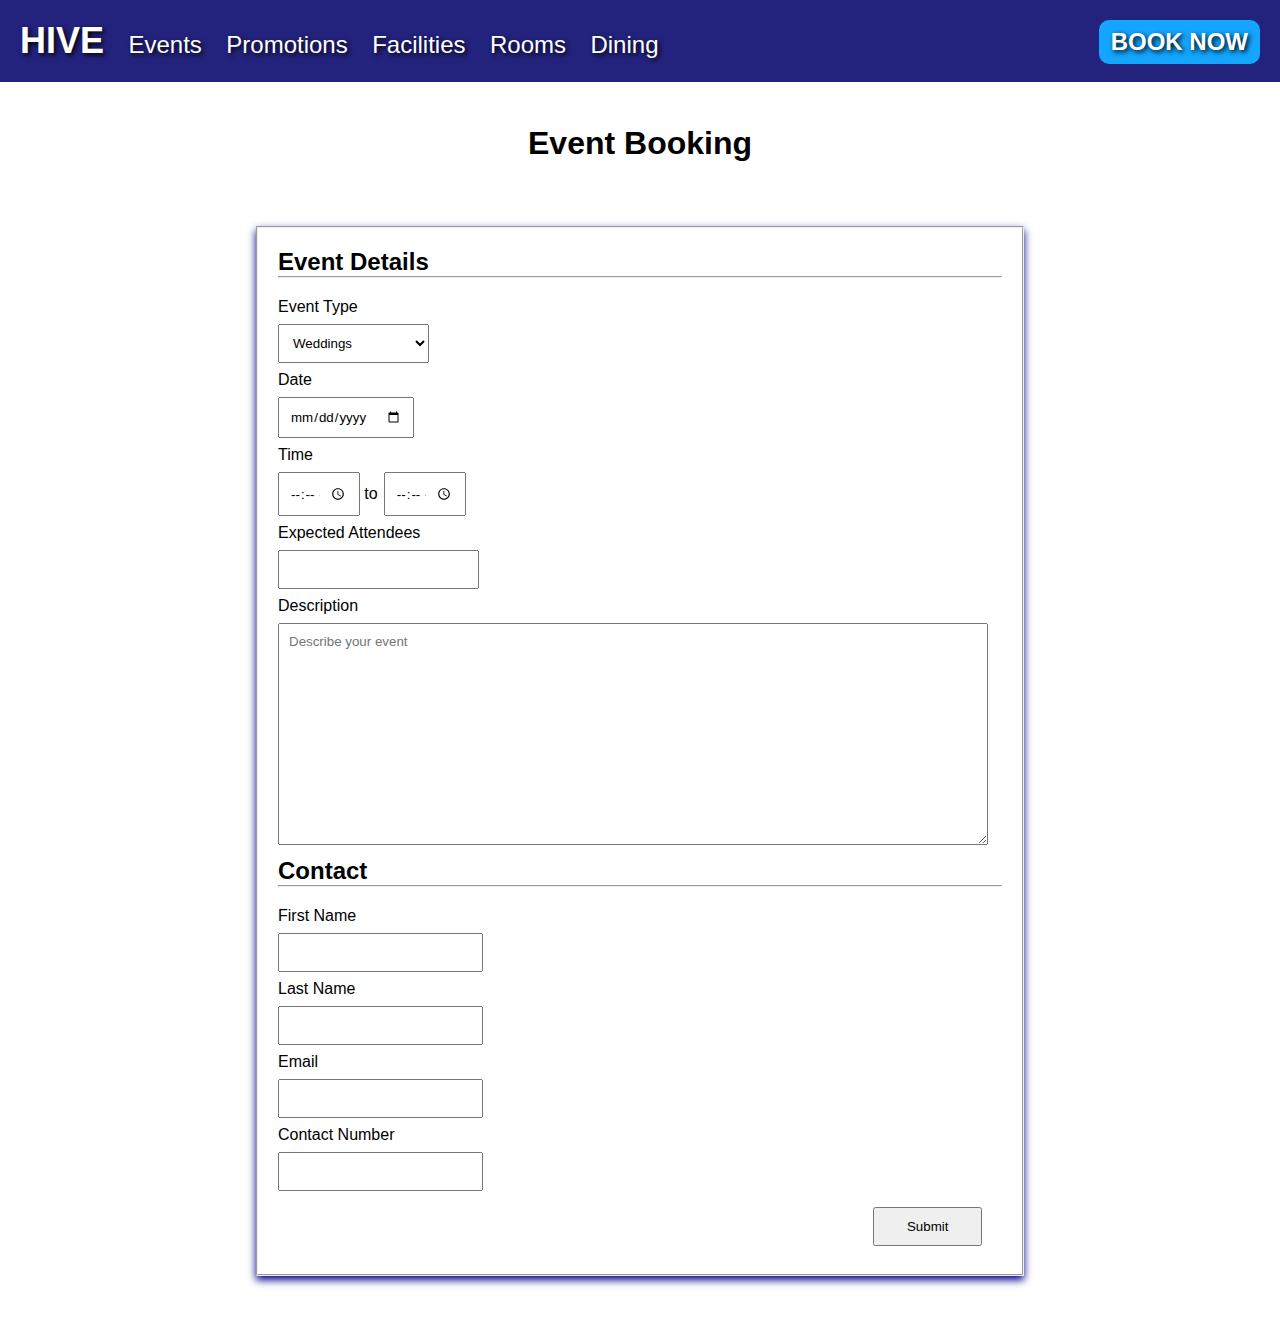
<file: alex/EventBooking.html>
<!DOCTYPE html>
<link href="EventBooking.css" rel="stylesheet">
<link href="nav.css" rel="stylesheet">
<title>Event Booking</title>
<html style="font-family: Arial,sans-serif">
    <div id="mobile">
        <header class="top-header">
            <h1>HIVE Hotel</h1>
            <div class="hamburger-icon">
            <label for="checkbox-menu"></label>
            </div>
        </header>
    <input id="checkbox-menu" type="checkbox">
    <nav class="mobile-menu">
        <ul>
            <li style="font-size:150%"><a class="hotel" href="../WEICONG/page1(1).html">HIVE</a></li>
            <li><a href="../alex/Events.html">Events</a></li>
            <li><a href="../alex/Promotions.html">Promotions</a></li>
            <li><a href="../shawn/facilities1.html">Facilities</a></li>
            <li><a href="../aniq/HotelRooms.html">Rooms</a></li>
            <li><a href="../IAN/restrauant1.html">Dining</a></li>
            <li><a href="" class="book"> BOOK NOW</a></li>
        </ul>
    </nav>
    </div>
    <nav id="header">
        <div>
            <ul>
        <li style="font-size:150%"><a class="hotel" href="#">HIVE</a></li>
        <li><a href="./Events.html" id="word">Events</a></li>
        <li><a href="./Promotions.html">Promotions</a></li>
        <li><a href="#">Facilities</a></li>
        <li><a href="#">Rooms</a></li>
        <li><a href="#">Dining</a></li>
        <li><a href="#" class="book"> BOOK NOW</a></li>
            </ul>
        </div>
    </nav>
    <div id="form">
        <h1>
            Event Booking
        </h1>
    </div>
    <form method="get">
        <fieldset>
            <h2>Event Details</h2>
            <hr>
                <label for="event" class="event">Event Type</label>
                <select id="event" name="event">
                    <option value="wedding">Weddings</option>
                    <option value="dinner">Corporate Dinners</option>
                    <option value="meeting">Meetings</option>
                </select>
                <label for="date">Date</label>
                <input type="date" id="date" name="date">
                <label for="time">Time</label>
                <input type="time" id="time" name="start">
                <p id="time">to</p>
                <input type="time" id="time" name="finish">
                <label for="pax">Expected Attendees</label>
                <input type="number" id="pax" name="pax">
                <label for="desc">Description</label>
                <textarea id="desc" name="desc" placeholder="Describe your event"></textarea>
            <h2>Contact</h2>
            <hr>
            <div id="contact">
                <label for="fname" class="fname">First Name</label>
                <input type="text" id="fname" name="fname">
                <label for="lname">Last Name</label>
                <input type="text" id="lname" name="lname">
                <label for="email">Email</label>
                <input type="email" id="email" name="email">
                <label for="phone">Contact Number</label>
                <input type="tel" id="phone" name="phone">
            </div>
                <input type="submit" value="Submit" onclick="submitted()">
        </fieldset>
    </form>
    <script>
        function submitted() {
            alert("Submission complete. We will follow up on your booking in 3-5 business days. Thank you for choosing HIVE Hotel!")
        }
    </script>
</html>
</file>
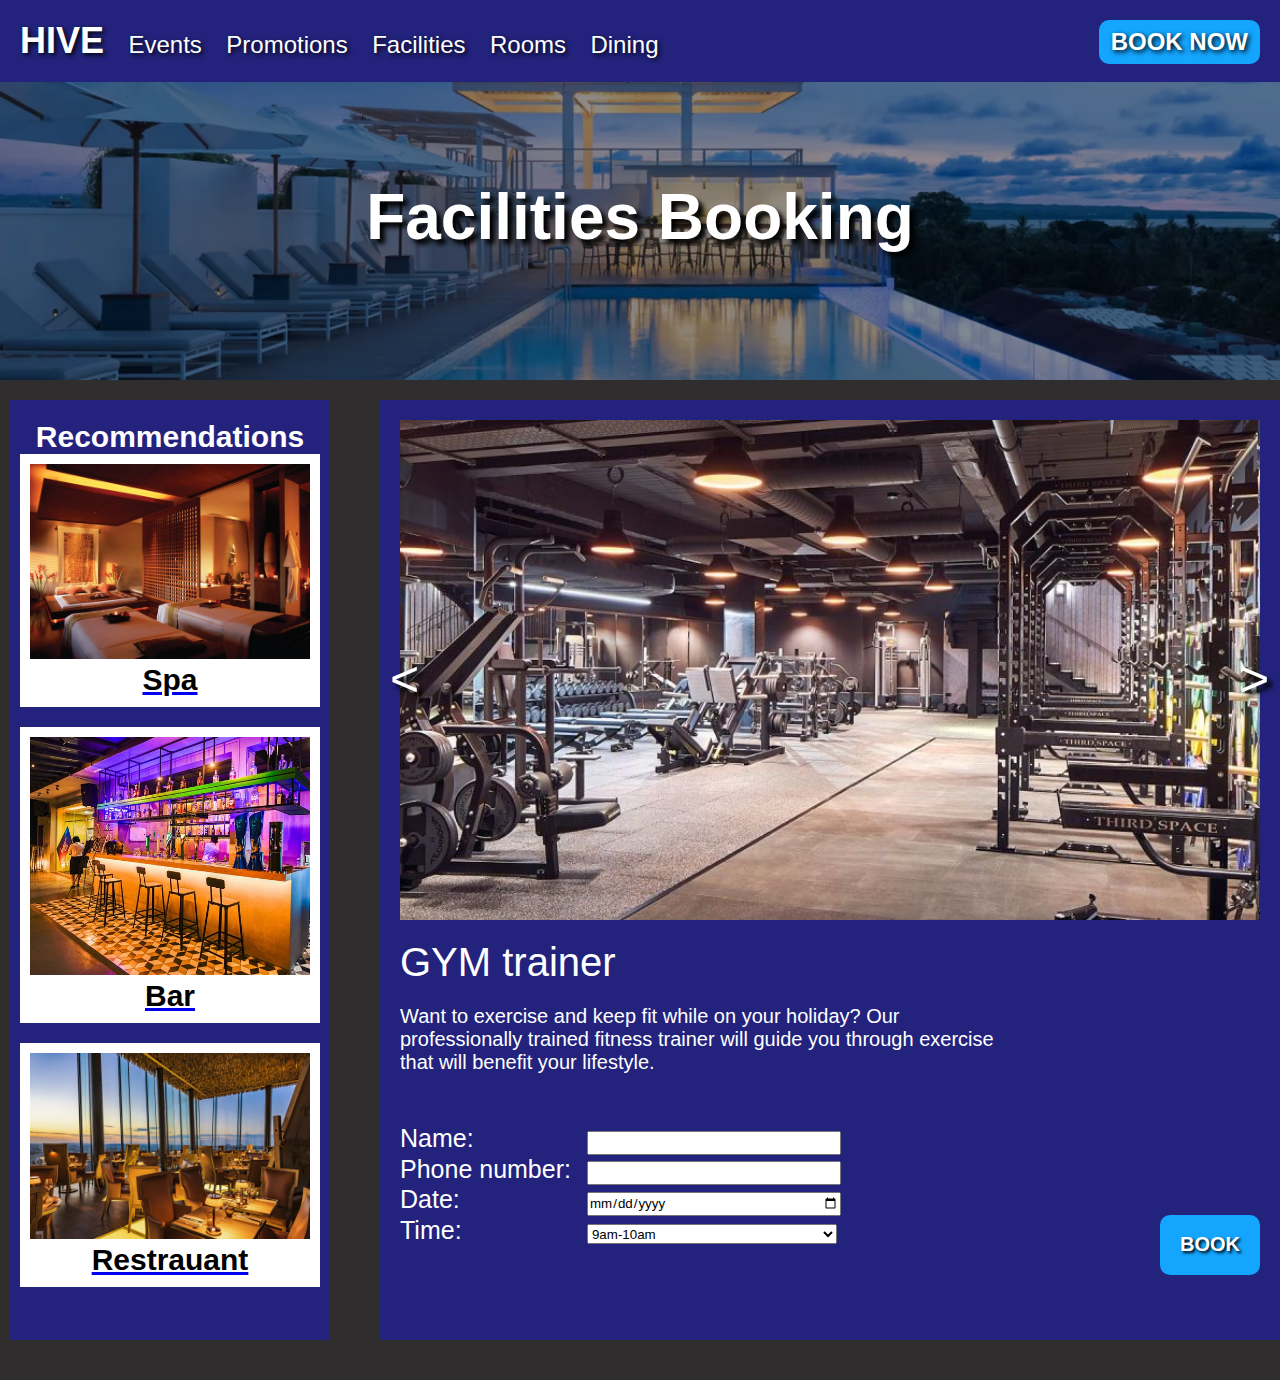
<file: shawn/facilities_booking_gym.html>
<!DOCTYPE html>
<html lang="en">
<head>
    <meta charset="UTF-8">
    <meta name="viewport" content="width=device-width, initial-scale=1.0">
    <title>Document</title>
    <link rel="stylesheet" href="facilities_booking_gym.css">
    <link rel="stylesheet" href="universal_style.css">

</head>
<body>
    <div id="mobile">
        <header class="top-header">
          <h1>HIVE Hotel</h1>
          <div class="hamburger-icon">
            <label for="checkbox-menu"></label>
          </div>
        </header>
    <input id="checkbox-menu" type="checkbox">
    <nav class="mobile-menu">
      <ul>
        <li><a href="../alex/Events.html">Events</a></li>
        <li><a href="../Promotions.html">Promotions</a></li>
        <li><a href="../shawn/facilities1.html">Facilities</a></li>
        <li><a href="../aniq/HotelRooms.html">Rooms</a></li>
        <li><a href="../IAN/restrauant1.html">Dining</a></li>
      </ul>
    </nav>
    </div>
    <nav id="header">
        <div>
            <ul>
                <li style="font-size:150%"><a class="hotel" href="../WEICONG/page1(1).html">HIVE</a></li>
                <li><a href="../alex/Events.html">Events</a></li>
                <li><a href="../alex/Promotions.html">Promotions</a></li>
                <li><a href="../shawn/facilities1.html">Facilities</a></li>
                <li><a href="../aniq/HotelRooms.html">Rooms</a></li>
                <li><a href="../IAN/restrauant1.html">Dining</a></li>
                <li><a href="" class="book"> BOOK NOW</a></li>
            </ul>
        </div>
    </nav>

    <div class="title_cont">
        <img class="title" src="img/pool.png">
        <h1 class="h1">Facilities Booking</h1>
    </div>

    <div class="container">
        <div class="book_cont">
            <div class="book_reco_cont">
                <p id="card_title">Recommendations</p>
                <a href="../shawn/facilities_booking_spa.html">
                <div class="book_reco_card_cont">
                    <img src="img/spa2.png">
                    <p class="recoTitle">Spa</p>
                </div>
                </a>
                <a href="#">
                    <div class="book_reco_card_cont">
                        <img src="img/bar.jpg">
                        <p class="recoTitle">Bar</p>
                    </div>
                </a>
                <a href="#">
                    <div class="book_reco_card_cont">
                        <img src="img/food.jpg">
                        <p class="recoTitle">Restrauant</p>
                    </div>
                </a>
        
            </div>
            <div class="booking_sec">
                <img class="book_img" name="slides">
                <button onclick="moveLeft()" class="arrowLeft" style="color: white;"><</button>
                <button onclick="moveRight()" class="arrowRight" style="color: white;">></button>

                
                <p>GYM trainer</p>
                <p style="font-size: 20px;">Want to exercise and keep fit while on your holiday? Our professionally trained fitness trainer will guide you through exercise that will benefit your lifestyle.</p>
                <form>
                    <label for="name">Name: </label>
                    <input type="text" id="name" name="name"><br>
                    <label for="phone">Phone number: </label>
                    <input type="text" id="phone" name="phone"><br>
                    <label for="date">Date: </label>
                    <input type="date" id="date" name="date"><br>
                    <label for="time">Time:</label>
                    <select id="time" name="time">
                        <option value="9am-10am">9am-10am</option>
                        <option value="10am-11am">10am-11am</option>
                        <option value="11am-12pm">11am-12pm</option>
                        <option value="6pm-7pm">6pm-7pm</option>
                        <option value="7pm-8pm">7pm-8pm</option>
                        <option value="8pm-9pm">8pm-9pm</option>
                    </select><br>
                </form>
                <button class="bookBtn" onclick="open_feedback()">BOOK</button>
            </div>
        </div>
    </div>
    <div class="feedback" id="fb1">
        <p class="tan"></p>
        <div class="feedbackBox">
            <p><span class="legend">THANK YOU</span></p>
            <p class="feedbackDes">Thank you, <span style="color: black;" id="nameInput"></span> for booking with us, We have confirmed your booking on <span style="color: black;" id="dateInput"></span> for <span style="color: black;" id="timeInput"></span></p>
            <button class="backBtn" onclick="close_feedback()">OK</button>
        </div>
    </div>


    <script> 


console.log(date)
        function open_feedback() {
            var showFB = document.getElementById("fb1");
            showFB.classList.add("showFeedback");
            var name = document.getElementById("name").value;
            var date = document.getElementById("date").value;
            var time = document.getElementById("time").value;
            document.getElementById("nameInput").innerHTML = name;
            document.getElementById("dateInput").innerHTML = date;
            document.getElementById("timeInput").innerHTML = time;
        }
        function close_feedback() {
            var showFB = document.getElementById("fb1");
            showFB.classList.remove("showFeedback");
        }
    var i = 0;
    var images=[];
    images[0]="img/GYM.jpg";
    images[1]="img/gym2.png";
    images[2]="img/gym1.png";
    document.slides.src = images[0];
    function moveLeft(){
        i--;
        if (i < 0) {
            i = images.length - 1;
        }
        document.slides.src = images[i];

            

    }

        function moveRight(){
            i++;
            if (i >= images.length) {
                i = 0;
            }
            document.slides.src = images[i];
        }
    </script>    

</body>  
</html>
</file>
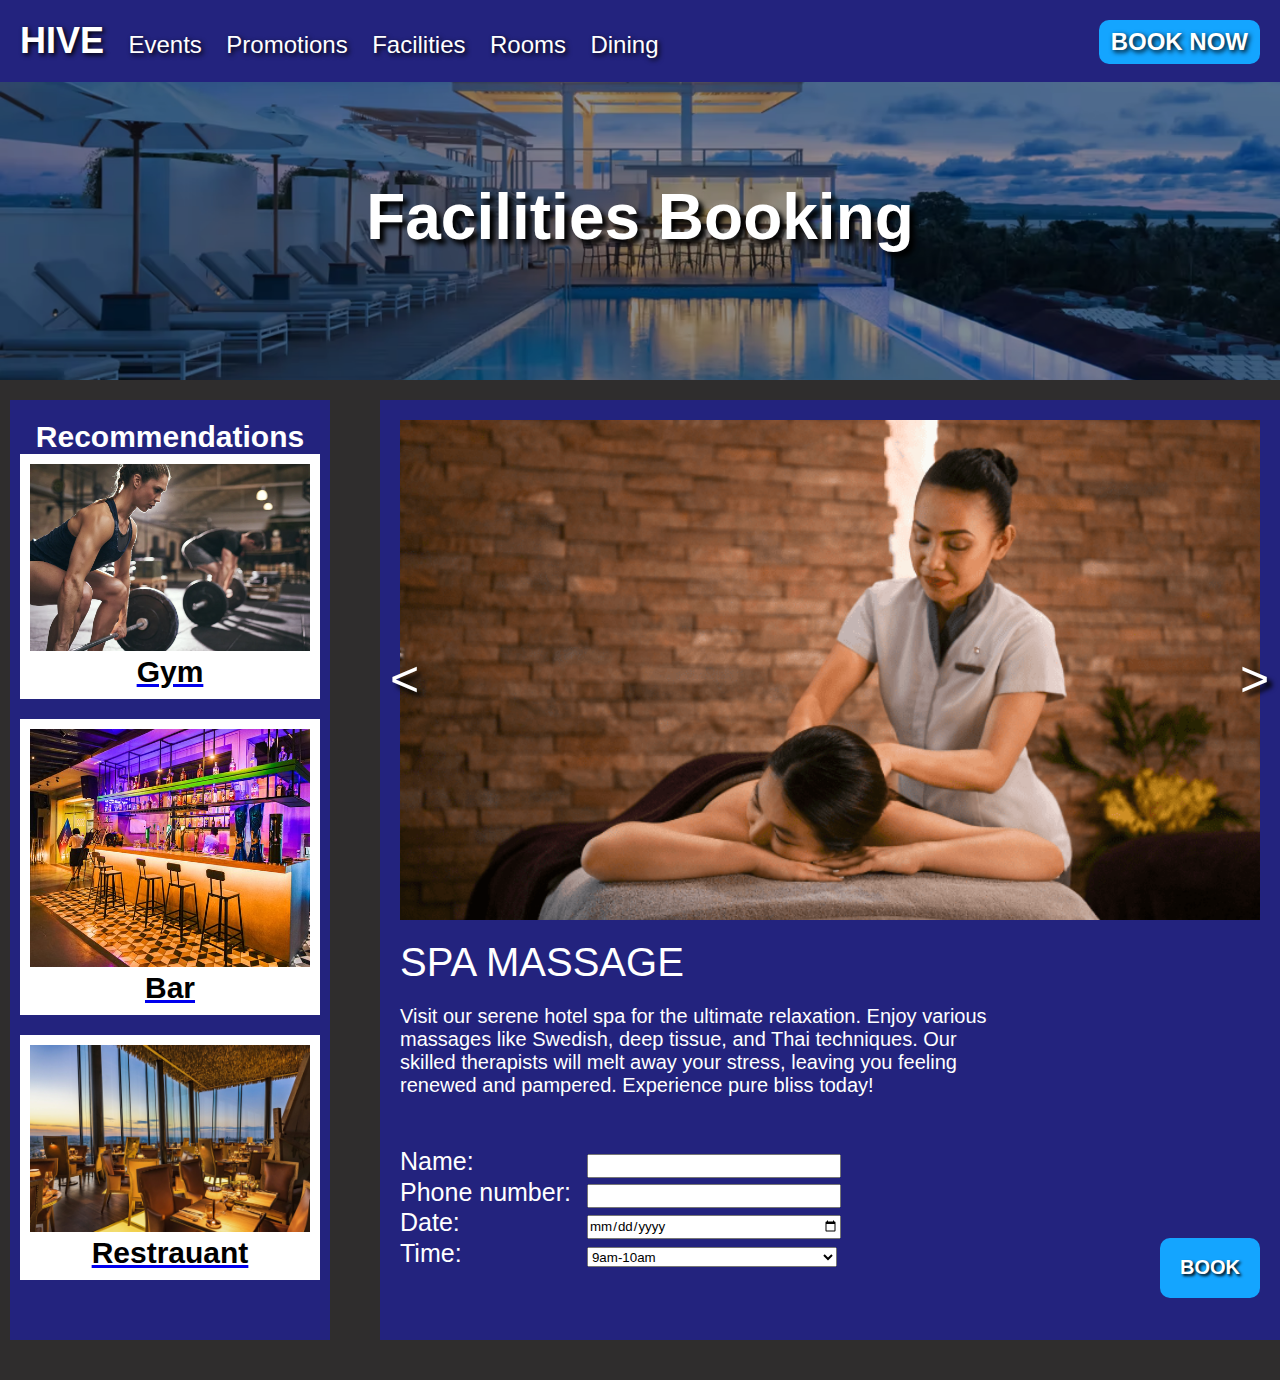
<file: shawn/facilities_booking_spa.html>
<!DOCTYPE html>
<html lang="en">
<head>
    <meta charset="UTF-8">
    <meta name="viewport" content="width=device-width, initial-scale=1.0">
    <title>Document</title>
    <link rel="stylesheet" href="facilities_booking_spa.css">
    <link rel="stylesheet" href="universal_style.css">

</head>
<body>
    <div id="mobile">
        <header class="top-header">
          <h1>HIVE Hotel</h1>
          <div class="hamburger-icon">
            <label for="checkbox-menu"></label>
          </div>
        </header>
    <input id="checkbox-menu" type="checkbox">
    <nav class="mobile-menu">
      <ul>
        <li><a href="../alex/Events.html">Events</a></li>
        <li><a href="../Promotions.html">Promotions</a></li>
        <li><a href="../shawn/facilities1.html">Facilities</a></li>
        <li><a href="../aniq/HotelRooms.html">Rooms</a></li>
        <li><a href="../IAN/restrauant1.html">Dining</a></li>
      </ul>
    </nav>
    </div>
    <nav id="header">
        <div>
            <ul>
                <li style="font-size:150%"><a class="hotel" href="../WEICONG/page1(1).html">HIVE</a></li>
                <li><a href="../alex/Events.html">Events</a></li>
                <li><a href="../alex/Promotions.html">Promotions</a></li>
                <li><a href="../shawn/facilities1.html">Facilities</a></li>
                <li><a href="../aniq/HotelRooms.html">Rooms</a></li>
                <li><a href="../IAN/restrauant1.html">Dining</a></li>
                <li><a href="" class="book"> BOOK NOW</a></li>
            </ul>
        </div>
    </nav>

    <div class="title_cont">
        <img class="title" src="img/pool.png">
        <h1 class="h1">Facilities Booking</h1>
    </div>

    <div class="container">
        <div class="book_cont">
            <div class="book_reco_cont">
                <p id="card_title">Recommendations</p>
                <a href="../shawn/facilities_booking_gym.html">
                    <div class="book_reco_card_cont">
                        <img src="img/gym1.png">
                        <p class="recoTitle">Gym</p>
                    </div>
                    </a>
                    <a href="#">
                        <div class="book_reco_card_cont">
                            <img src="img/bar.jpg">
                            <p class="recoTitle">Bar</p>
                        </div>
                    </a>
                    <a href="#">
                        <div class="book_reco_card_cont">
                            <img src="img/food.jpg">
                            <p class="recoTitle">Restrauant</p>
                        </div>
                    </a>
            </div>
            <div class="booking_sec">
                <img class="book_img" name="slides">
                <button onclick="moveLeft()" class="arrowLeft" style="color: white;"><</button>
                <button onclick="moveRight()" class="arrowRight" style="color: white;">></button>

                
                <p>SPA MASSAGE</p>
                <p style="font-size: 20px;">Visit our serene hotel spa for the ultimate relaxation. Enjoy various massages like Swedish, deep tissue, and Thai techniques. Our skilled therapists will melt away your stress, leaving you feeling renewed and pampered. Experience pure bliss today!</p>
                <form>
                    <label for="name">Name: </label>
                    <input type="text" id="name" name="name"><br>
                    <label for="phone">Phone number: </label>
                    <input type="text" id="phone" name="phone"><br>
                    <label for="date">Date: </label>
                    <input type="date" id="date" name="date"><br>
                    <label for="time">Time:</label>
                    <select id="time" name="time">
                        <option value="9am-10am">9am-10am</option>
                        <option value="10am-11am">10am-11am</option>
                        <option value="11am-12pm">11am-12pm</option>
                        <option value="6pm-7pm">6pm-7pm</option>
                        <option value="7pm-8pm">7pm-8pm</option>
                        <option value="8pm-9pm">8pm-9pm</option>
                    </select><br>
                </form>
                <button class="bookBtn" onclick="open_feedback()">BOOK</button>
            </div>
        </div>
    </div>
    <div class="feedback" id="fb1">
        <p class="tan"></p>
        <div class="feedbackBox">
            <p><span class="legend">THANK YOU</span></p>
            <p class="feedbackDes">Thank you, <span style="color: black;" id="nameInput"></span> for booking with us, We have confirmed your booking on <span style="color: black;" id="dateInput"></span> for <span style="color: black;" id="timeInput"></span></p>
            <button class="backBtn" onclick="close_feedback()">OK</button>
        </div>
    </div>


    <script> 


console.log(date)
        function open_feedback() {
            var showFB = document.getElementById("fb1");
            showFB.classList.add("showFeedback");
            var name = document.getElementById("name").value;
            var date = document.getElementById("date").value;
            var time = document.getElementById("time").value;
            document.getElementById("nameInput").innerHTML = name;
            document.getElementById("dateInput").innerHTML = date;
            document.getElementById("timeInput").innerHTML = time;
        }
        function close_feedback() {
            var showFB = document.getElementById("fb1");
            showFB.classList.remove("showFeedback");
        }
    var i = 0;
    var images=[];
    images[0]="img/spa.png";
    images[1]="img/spa2.png";
    images[2]="img/spa3.png";
    document.slides.src = images[0];
    function moveLeft(){
        i--;
        if (i < 0) {
            i = images.length - 1;
        }
        document.slides.src = images[i];

            

    }

        function moveRight(){
            i++;
            if (i >= images.length) {
                i = 0;
            }
            document.slides.src = images[i];
        }
    </script>    

</body>  
</html>
</file>
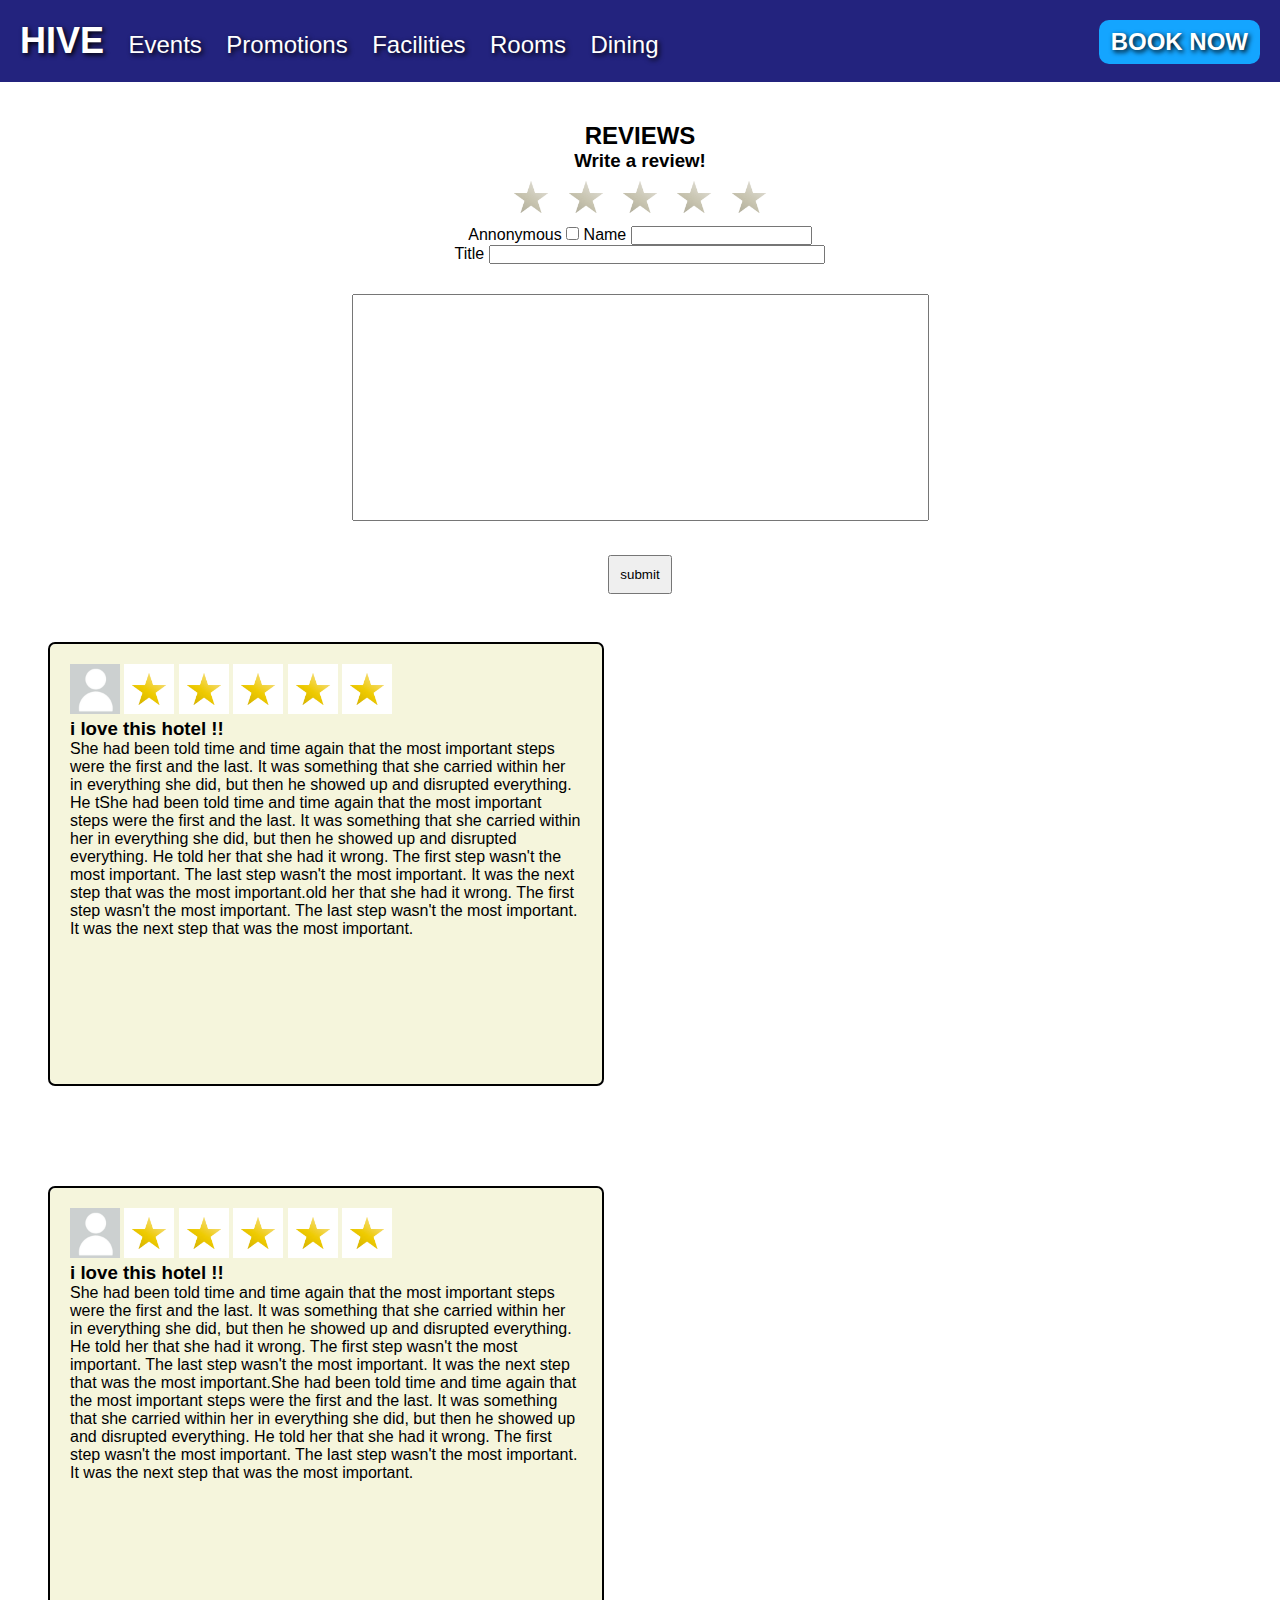
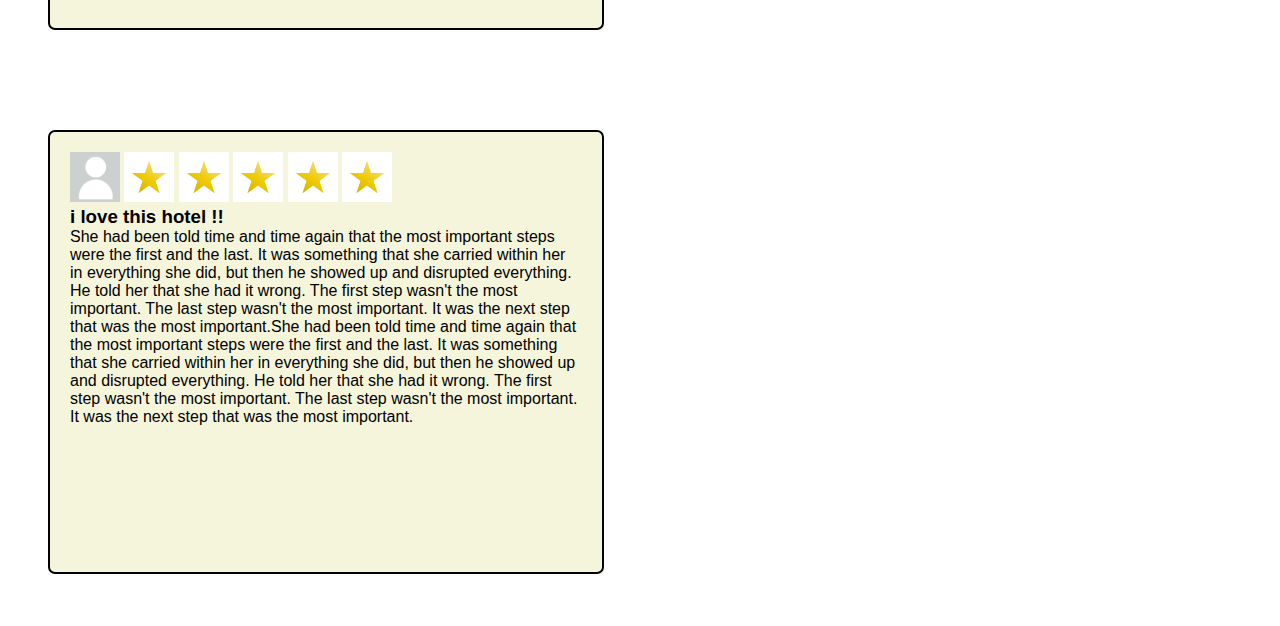
<file: WEICONG/page2.html>
<!DOCTYPE html>
<html lang="en">
<head>
    <meta charset="UTF-8">
    <meta name="viewport" content="width=device-width, initial-scale=1.0">
    <title>Document</title>
    <link rel="stylesheet" href="page2.css">
</head>
<body>
    <div id="mobile">
        <header class="top-header">
            <h1>Company Name</h1>
            <div class="hamburger-icon">
                <label for="checkbox-menu"></label>
            </div>
        </header>
        <input id="checkbox-menu" type="checkbox">
        <nav class="mobile-menu">
            <ul>
                <li><a href="../alex/Events.html">Events</a></li>
                <li><a href="../alex/Promotions.html">Promotions</a></li>
                <li><a href="../shawn/facilities1.html">Facilities</a></li>
                <li><a href="../aniq/HotelRooms.html">Rooms</a></li>
                <li><a href="../IAN/restrauant1.html">Dining</a></li>
            </ul>
        </nav>
    </div>
   
    <nav id="header">
        <div>
            <ul>
                <li style="font-size:150%"><a class="hotel" href="../WEICONG/page1(1).html">HIVE</a></li>
                <li><a href="../alex/Events.html">Events</a></li>
                <li><a href="../alex/Promotions.html">Promotions</a></li>
                <li><a href="../shawn/facilities1.html">Facilities</a></li>
                <li><a href="../aniq/HotelRooms.html">Rooms</a></li>
                <li><a href="../IAN/restrauant1.html">Dining</a></li>
                <li><a href="#" class="book"> BOOK NOW</a></li>
            </ul>
        </div>
    </nav>

    <h3>REVIEWS</h3>

    


    <div class="write">

        <div>
            <h2>REVIEWS</h2>

            <H3>Write a review!</H3>
        </div>

        <div>
            <img src="./images/star.jpg" id="1" onclick="imgdark(1)" height="50px" alt="">
            <img src="./images/star.jpg" id="2" onclick="imgdark(2)" height="50px" alt="">
            <img src="./images/star.jpg" id="3" onclick="imgdark(3)" height="50px" alt="">
            <img src="./images/star.jpg" id="4" onclick="imgdark(4)" height="50px" alt="">
            <img src="./images/star.jpg" id="5" onclick="imgdark(5)" height="50px" alt=""> 
        </div>

        <div class="anny">
            <label for="checkbox">Annonymous</label>
            <input type="checkbox" name="checkbox" id="checkbox" onclick="checkboxFunction()">
        </div>
        <div class="name">
            <label for="nametext" id="nametextlabel">Name</label>
            <input type="text" id="nametext" name="nametext">
        </div>

        <div>
            <label for="">Title</label>
            <input type="text" id="titleinput">
        </div>

        
        
        
        <div>
            <textarea name="" id="reviewpara" cols="70" rows="15"></textarea>
            <button onclick="submitFunction()" class="submit-btn">submit</button>
        </div>
            
        
    </div>

    <script>

        function imgdark(num) {

            for (var i=1; i<=5; i++) {
                document.getElementById(i).style.filter = 'saturate(10%)';
            }
             
            for (var i=1; i<=num; i++) {
                document.getElementById(i).style.filter = 'saturate(10)';
            }

        }

        function checkboxFunction() {
            var disabled = document.getElementById('nametext').disabled;
            
            if (disabled) {
                document.getElementById('nametext').disabled = false;
            }

            if (!disabled) {
                document.getElementById('nametext').disabled = true;
            }
        }


        function submitFunction() {
            var review = document.getElementById('reviewpara').value;
            

            var title = document.getElementById('titleinput').value;
        

        
            var disabled = document.getElementById('nametext').disabled;

            

            if (disabled) {
                var name = 'annonymous';
            }

            if (!disabled) {
                var name = document.getElementById('nametext').value;
            }
            
            var count = 0
            for (var i=1; i<=5; i++) {
                if (document.getElementById(i).style.filter == 'saturate(10)') {
                    count += 1;
                }
            
            }

             
            

                var newdiv = document.createElement("div");
                newdiv.className = 'review';
                document.body.appendChild(newdiv);

                var newpara = document.createElement('p');
                var newtitle = document.createElement('h3');
                var newimg = document.createElement('img');
                var newname = document.createElement('p');
                newname.innerHTML = name;
                newpara.innerHTML = review;
                newtitle.innerHTML = title;
                newimg.src = "./images/profile.png";
                newimg.style.height = '50px';
                newname.style.display = 'inline';
                newname.style.paddingRight = '20px';
                

                newdiv.appendChild(newimg);
                newdiv.appendChild(newname);

                for (var i = 1; i<=count; i++) {
                    var starimg = document.createElement('img');
                    starimg.src = "./images/star.jpg";
                    starimg.style.height = '50px';
                    starimg.style.filter = 'saturate(10)';
                    newdiv.appendChild(starimg);
                }

                for (var i = 1; i<=(5-count); i++) {
                    var starimg = document.createElement('img');
                    starimg.src = "./images/star.jpg";
                    starimg.style.height = '50px';
                    starimg.style.filter = 'saturate(10%)';
                    newdiv.appendChild(starimg);
                }




                
                newdiv.appendChild(newtitle);
                newdiv.appendChild(newpara);
                
            



        }
    </script>

    
    
    

    
    <div class="review">
        <img src="./images/profile.png" height="50px" alt="">
        <img src="./images/star.jpg" height="50px" alt="">
        <img src="./images/star.jpg" height="50px" alt="">
        <img src="./images/star.jpg" height="50px" alt="">
        <img src="./images/star.jpg" height="50px" alt="">
        <img src="./images/star.jpg" height="50px" alt=""> 


        <h3>i love this hotel !!</h3>
        <p>She had been told time and time again that the most important steps were the first and the last. It was something that she carried within her in everything she did, but then he showed up and disrupted everything. He tShe had been told time and time again that the most important steps were the first and the last. It was something that she carried within her in everything she did, but then he showed up and disrupted everything. He told her that she had it wrong. The first step wasn't the most important. The last step wasn't the most important. It was the next step that was the most important.old her that she had it wrong. The first step wasn't the most important. The last step wasn't the most important. It was the next step that was the most important.</p>
    </div>
    <div class="review">
        <img src="./images/profile.png" height="50px" alt="">
        <img src="./images/star.jpg" height="50px" alt="">
        <img src="./images/star.jpg" height="50px" alt="">
        <img src="./images/star.jpg" height="50px" alt="">
        <img src="./images/star.jpg" height="50px" alt="">
        <img src="./images/star.jpg" height="50px" alt=""> 
        <h3>i love this hotel !!</h3>
        <p>She had been told time and time again that the most important steps were the first and the last. It was something that she carried within her in everything she did, but then he showed up and disrupted everything. He told her that she had it wrong. The first step wasn't the most important. The last step wasn't the most important. It was the next step that was the most important.She had been told time and time again that the most important steps were the first and the last. It was something that she carried within her in everything she did, but then he showed up and disrupted everything. He told her that she had it wrong. The first step wasn't the most important. The last step wasn't the most important. It was the next step that was the most important.</p>
    </div>
    <div class="review">
        <img src="./images/profile.png" height="50px" alt="">
        <img src="./images/star.jpg" height="50px" alt="">
        <img src="./images/star.jpg" height="50px" alt="">
        <img src="./images/star.jpg" height="50px" alt="">
        <img src="./images/star.jpg" height="50px" alt="">
        <img src="./images/star.jpg" height="50px" alt=""> 
        <h3>i love this hotel !!</h3>
        <p>She had been told time and time again that the most important steps were the first and the last. It was something that she carried within her in everything she did, but then he showed up and disrupted everything. He told her that she had it wrong. The first step wasn't the most important. The last step wasn't the most important. It was the next step that was the most important.She had been told time and time again that the most important steps were the first and the last. It was something that she carried within her in everything she did, but then he showed up and disrupted everything. He told her that she had it wrong. The first step wasn't the most important. The last step wasn't the most important. It was the next step that was the most important.</p>
    </div>
    
    


</body>
</html>
</file>
<file: alex/EventBooking.css>
* {
    margin:0px;
    padding: 0px;
}
html {
    background-image: url(https://www.raffles.com/assets/0/72/651/652/1701/1956a28f-79ce-4d7c-a02a-b4d1cb2d81ef.jpg);
    background-repeat: no-repeat;
    background-size: 100% 100%;
    background-attachment: fixed;
    background-position: bottom;
}
@media screen and (min-width: 600px) {
    #form h1 {
        text-align: center;
        padding: 125px 50px 0px 50px;
    }
}
@media screen and (max-width: 600px) {
    #form h1 {
        text-align: center;
        padding: 75px 50px 0px 50px;
    }
}
form {
    padding: 5% 20%;
}
fieldset {
    padding:20px;
    box-shadow: 0 4px 8px 0 darkblue;
    background-color: white;
}
label,input {
    display:block;
}
input,select,textarea {
    width:auto;
    padding:10px;
    margin: 8px 0;
}
.event,.fname {
    padding-top: 20px;
}
#time {
    width:8%;
    display: inline-block;
}
p#time {
    width:15px;
}
#desc {
    width:95%;
    height:200px;
}
div input {
    min-width: 25%;
}
input[type="submit"] {
    float: right;
    min-width:15%;
    margin-right: 20px;
}
</file>
<file: alex/nav.css>
:root {
    --pri_colour: rgb(35,35,126) ;
    --sec_colour: rgb(255,255,255) ;
    --highlight: rgb(20, 165, 255);
}
* {
    padding: 0px;
    margin: 0px;
    font-family: Arial, Helvetica, sans-serif;
}
@media screen and (min-width: 900px) {
    #mobile {
        position: absolute;
        visibility: hidden;
    }
    #header {
        background-color: var(--pri_colour);
        text-align: left;
        position: fixed;
        width: 100%;
        top: 0px;
    }
    #header li {
        display: inline-block;
        padding: 20px;
        padding-right: 0px;
    }
    #header a {
        text-decoration: none;
        color: white;
        text-shadow: 2px 2px 5px rgb(0, 0, 0);
        font-size: 150%;
    }
    #header a:not(.hotel,.book) {
        font-weight: lighter;
    }
    #header .hotel,.book {
        font-weight: bold;
    }
    #header a:not(.hotel,.book):hover {
        text-decoration: underline;
        text-decoration-color: var(--highlight);
        text-underline-offset: 8px;
    }
    #header .book {
        position: absolute;
        text-decoration: none;
        right: 20px;
        top: 20px;
        padding: 8px 12px;
        background-color: var(--highlight);
        border-radius: 10px;
    }
    #header .book:hover{
        background-color: rgb(22, 127, 192);
    }
}

@media screen and (max-width: 900px) {
    #header {
        visibility: hidden;
        text-align: left;
        position: absolute;
    }
    #mobile {
        position: fixed;
    }
    .top-header {
        background-color: var(--pri_colour);
        color: rgb(255,255,255);
        position: fixed;
        right: 0;
        left: 0;
        top: 0;
        padding: 10px;
    }
    .hamburger-icon {
        margin-left: 3m;
        position: relative;
    } 
    .hamburger-icon label:before {
        border-bottom: 0.125em solid white;
        border-top: 0.375em double white;
        bottom: 12px;
        content: "";
        height: 0.125em;
        position: absolute;
        right: 1em;
        width: 1em;
    }  
    #checkbox-menu:checked + nav {
        opacity: 1;
        visibility: visible;
    }
    nav.mobile-menu {
        background-color: white;
        position: fixed;
        height: auto;
        left: 0;
        right: 0;
        top: 55px;
        visibility: hidden;
    }
    nav.mobile-menu ul {
        padding-left: 0px;
    }
    nav.mobile-menu ul li {
        border-bottom: 1px solid black;
        height: 25px;
        padding-top: 10px;
        padding-left: 20px;
    }
    nav.mobile-menu ul li a {
        color: var(--pri_colour);
        text-decoration: none;
    }
    nav.mobile-menu ul li a:hover{
        color: var(--highlight);
    }
}
</file>
<file: shawn/facilities_booking_gym.css>
.title_cont{
    position: absolute;
    top: 80px;
    width: 100%;
    display: flex;
    justify-content: center;
    }
.title{
    position: absolute;
    height: 300px;
    width: 100%;
    filter: brightness(70%);
    object-fit: cover;
    object-position: 100% 80%;
    display: flex;
    }
.h1{
    position: relative;
    top: 100px;
    font-size: 400%;
    color: white;
    text-shadow: 5px 5px 5px black;
    }
.container{
    position: absolute;
    width: 100%;
    background-color: aqua;
    top: 380px;
    display: flex;
    justify-content: center;
}
.book_cont{
    position: absolute;
    width: 1400px;
    height: 1000px;
    display: flex;
    justify-content: space-evenly;
}
.book_reco_cont{
    position: relative;
    width: 320px;
    height: 940px;
    background-color: var(--pri_colour);
    top: 20px;
    left: 10px;
    display: inline;
    
}


.book_reco_card_cont{
position: relative;
padding: 10px;
background-color: white;
margin-bottom: 20px;
width: 280px;
left:10px;
}
.book_reco_card_cont img{
    position: relative;
    width:280px ;
}
.recoTitle{
    position: relative;
    color: black;
    font-weight: bolder;
    text-align: center;
    font-size: 30px;
}
#card_title{
    margin-top: 20px;
    font-weight: bolder;
    text-align: center;
    font-size: 30px;
    color: white;
}
.booking_sec{
    position: relative;
    top: 20px;
    width: 900px;
    height: 940px;
    background-color: var(--pri_colour);
}
.book_img{
    position: absolute;
    margin: 20px;
    width: 860PX;
    object-fit: cover;
    height: 500px;
}
.arrowLeft, .arrowRight{
    position: absolute;
    top: 250px;
    background-color: rgba(240, 248, 255, 0);
    border: 0;
    font-size: 50px;
    text-shadow: 5px 5px 5px black;
}

.arrowLeft{
    left:10px
}
.arrowRight{
    left: 860px;
}
.booking_sec p{
    top: 520px ;
    position: relative;
    margin: 20px;
    font-size: 40px;
    width: 600px;
    color: white;
}
.booking_sec form{
    top: 550px;
    position: relative;
    margin: 20px;
    font-size: 25px;
}
.booking_sec label{
    display:inline-block;
    width: 180px;
    color: white;
}
.booking_sec input,select,option{
    height: 20px;
    width: 250px;
    color: black;
}

input.submit{
    position: relative;
    top: 10px;
    left: 365px;
    width: 70px;
    height: 40px;
    background-color: var(--highlight);
    font-weight: bold;
    color: var(--sec_colour);
    font-size: 20px;
    text-shadow: 2px 2px 3px black;
    border-radius: 10px;
    border: 0;
}
.bookBtn{
    position: relative;
    top: 500px;
    left: 780px;
    width: 100px;
    height: 60px;
    background-color: var(--highlight);
    font-weight: bold;
    color: var(--sec_colour);
    font-size: 20px;
    text-shadow: 2px 2px 3px black;
    border-radius: 10px;
    border: 0;
}
.bookBtn:hover{
    text-decoration: underline;
    text-decoration-color: rgb(255, 255, 255);
    text-underline-offset: 8px
}
.feedback{
    position:absolute;
    visibility: hidden;
    width: 100%;
    height: 100%;
}
.tan{
    position:absolute;
    width: 100%;
    height: 150%;
    opacity: 0.5;
    background-color: rgb(0, 0, 0);
    }
    

.feedbackBox{
    position: absolute;
    width: 400px;
    height: 260px;
    background-color: rgb(255, 255, 255);
    top:900px;
    left:50%;
    transform: translate(-50%,-50%);
    text-align: center;
    border-radius: 10%;
}
.legend{
    position: relative;
    position: relative;
    padding: 10px;
    font-size: 30px;
    background-color: var(--pri_colour);
    border-radius:10px;
    font-weight: bold;
    text-shadow: 2px 2px 2px black;
    color: white;
}
.backBtn{
    position: relative;
    position: relative;
    padding: 10px;
    padding-left: 60px;
    padding-right:  60px;
    font-size: 30px;
    background-color: var(--pri_colour);
    border-radius:10px;
    font-weight: bold;
    text-shadow: 2px 2px 2px black;
    top: 65px;
    border: 0;
    color: white;
}
.backBtn:hover{
    text-decoration: underline;
    text-decoration-color: rgb(20, 165, 255);
    text-underline-offset: 8px;
}
.feedbackDes{
    position: relative;
    top: 30px;
    color: black;
    font-size: 25px;
    margin: 10px;
}
.showFeedback{
    visibility:visible;
}

html{
    background-color: rgb(47, 45, 45);
}
@media screen and (max-width: 600px) {
    .title_cont{
        top:20px;
        width: 100%;
    }
    .h1{
        font-size: 300%;
    }
    
    .book_reco_card_cont,.book_reco_cont, #card_title{
        visibility: hidden;
    }
    .booking_sec{
        position: absolute;
        width: 450px;
    }
    .book_img{
        width:410px ;
        height: 300px;
    }
    .arrowLeft, .arrowRight{
        position: absolute;
        top: 150px;
        background-color: rgba(240, 248, 255, 0);
        border: 0;
        font-size: 50px;
        text-shadow: 5px 5px 5px black;
        
    }
    .arrowLeft{
        left:10px
        
    }
    .arrowRight{
        left: 415px;
    }
    .booking_sec p{
        top: 320px ;
        position: relative;
        margin: 20px;
        font-size: 40px;
        width: 410px;
        color: white;
    }
    .booking_sec form{
        color: white;
        top: 330px;
        position: relative;
        margin: 20px;
        font-size: 25px;
    }
    .booking_sec label{
        display:inline-block;
        width: 180px;
    }
    .booking_sec input,select,option{
        height: 20px;
        width: 250px;
        color: black;
    }
    
    input.submit{
        position: relative;
        top: 10px;
        left: 365px;
        width: 70px;
        height: 40px;
        background-color: var(--highlight);
        font-weight: bold;
        color: var(--sec_colour);
        font-size: 20px;
        text-shadow: 2px 2px 3px black;
        border-radius: 10px;
        border: 0;
    }
    .bookBtn{
        position: relative;
        top: 350px;
        left: 320px;
        width: 100px;
        height: 60px;
        background-color: var(--highlight);
        font-weight: bold;
        color: var(--sec_colour);
        font-size: 20px;
        text-shadow: 2px 2px 3px black;
        border-radius: 10px;
        border: 0;
    }
    .bookBtn:hover{
        text-decoration: underline;
        text-decoration-color: rgb(255, 255, 255);
        text-underline-offset: 8px
    }
    .feedback{
        position:absolute;
        visibility: hidden;
        width: 100%;
        height: 100%;
    }
    .tan{
        position:absolute;
        width: 100%;
        height: 140%;
        opacity: 0.5;
        background-color: rgb(0, 0, 0);
        }
        
    
    .feedbackBox{
        position: absolute;
        width: 400px;
        height: 260px;
        background-color: rgb(255, 255, 255);
        top:900px;
        left:50%;
        transform: translate(-50%,-50%);
        text-align: center;
        border-radius: 10%;
    }
    .legend{
        position: relative;
        position: relative;
        padding: 10px;
        font-size: 30px;
        background-color: var(--pri_colour);
        border-radius:10px;
        font-weight: bold;
        text-shadow: 2px 2px 2px black;
    }
    .backBtn{
        position: relative;
        position: relative;
        padding: 10px;
        padding-left: 60px;
        padding-right:  60px;
        font-size: 30px;
        background-color: var(--pri_colour);
        border-radius:10px;
        font-weight: bold;
        text-shadow: 2px 2px 2px black;
        top: 65px;
        border: 0;
    }
    .backBtn:hover{
        text-decoration: underline;
        text-decoration-color: rgb(20, 165, 255);
        text-underline-offset: 8px;
    }
    .feedbackDes{
        position: relative;
        top: 30px;
        color: rgb(0, 0, 0);
        font-size: 25px;
        margin: 10px;
    }
    .showFeedback{
        visibility:visible;
    }
}
</file>
<file: shawn/universal_style.css>
:root {
    --pri_colour: rgb(35,35,126) ;
    --sec_colour: rgb(255,255,255) ;
    --highlight: rgb(20, 165, 255);
}
* {
    padding: 0px;
    margin: 0px;
    font-family: Arial, Helvetica, sans-serif;

}

@media screen and (min-width: 600px) {
    #mobile {
        position: absolute;
        visibility: hidden;
    }

    #header {
        background-color: var(--pri_colour);
        position: fixed;
        width: 100%;
        z-index: 2;
    }
    #header li {
        display: inline-block;
        padding: 20px;
        padding-right: 0px;
    }
    .hotel, .book{
        font-weight: bold;
    }
    #header a{
        text-decoration: none;
        color: white;
        text-shadow: 2px 2px 5px rgb(0, 0, 0);
        font-size: 150%;
    }
    #header a:not(.hotel,.book) {
        font-weight: lighter;
    }
    #header a:not(.hotel,.book):hover {
        text-decoration: underline;
        text-decoration-color: rgb(20, 165, 255);
        text-underline-offset: 8px;
    }
    #header .book {
        position: absolute;
        text-decoration: none;
        right: 20px;
        top: 20px;
        padding: 8px 12px;
        background-color: var(--highlight);
        border-radius: 10px;
    }
    #header .book:hover{
        background-color: rgb(22, 127, 192);
    }
}

@media screen and (max-width: 600px) {
    #header {
        visibility: hidden;
        text-align: left;
        position: absolute;
    }

    .top-header {
        background-color: var(--pri_colour);
        color: rgb(255,255,255);
        position: fixed;
        right: 0;
        left: 0;
        top: 0;
        padding: 10px;
        z-index: 2;
        
    }
    .hamburger-icon {
        margin-left: 3m;
        position: relative;
    } 
    .hamburger-icon label:before {
        border-bottom: 0.125em solid white;
        border-top: 0.375em double white;
        bottom: 12px;
        content: "";
        height: 0.125em;
        position: absolute;
        right: 1em;
        width: 1em;
    }  
    #checkbox-menu:checked + nav {
        opacity: 1;
        visibility: visible;
    }
    nav.mobile-menu {
        z-index: 4;
        background-color: white;
        position: fixed;
        height: auto;
        left: 0;
        right: 0;
        top: 55px;
        visibility: hidden;
    }
    nav.mobile-menu ul {
        padding-left: 0px;
    }
    nav.mobile-menu ul li {
        border-bottom: 1px solid black;
        height: 25px;
        padding-top: 10px;
        padding-left: 20px;
    }
    nav.mobile-menu ul li a {
        color: var(--pri_colour);
        text-decoration: none;
    }
    nav.mobile-menu ul li a:hover{
        color: var(--highlight);
    }

    .img_para {
            font-size: 70%;
    }

    .rooms-suites img {
        min-width: 500px;
        margin-left:10px;
        float:left;
    }

    .rooms-suites .room {
        min-width: 400px;
        position: relative;
        top:0px;
    }


}
</file>
<file: shawn/facilities_booking_spa.css>
.title_cont{
    position: absolute;
    top: 80px;
    width: 100%;
    display: flex;
    justify-content: center;
    }
.title{
    position: absolute;
    height: 300px;
    width: 100%;
    filter: brightness(70%);
    object-fit: cover;
    object-position: 100% 80%;
    display: flex;
    }
.h1{
    position: relative;
    top: 100px;
    font-size: 400%;
    color: white;
    text-shadow: 5px 5px 5px black;
    }
.container{
    position: absolute;
    width: 100%;
    background-color: aqua;
    top: 380px;
    display: flex;
    justify-content: center;
}
.book_cont{
    position: absolute;
    width: 1400px;
    height: 1000px;
    display: flex;
    justify-content: space-evenly;
}
.book_reco_cont{
    position: relative;
    width: 320px;
    height: 940px;
    background-color: var(--pri_colour);
    top: 20px;
    left: 10px;
    display: inline;
    
}


.book_reco_card_cont{
position: relative;
padding: 10px;
background-color: white;
margin-bottom: 20px;
width: 280px;
left:10px;
}
.book_reco_card_cont img{
    position: relative;
    width:280px ;
}
.recoTitle{
    position: relative;
    color: black;
    font-weight: bolder;
    text-align: center;
    font-size: 30px;
}
#card_title{
    margin-top: 20px;
    font-weight: bolder;
    text-align: center;
    font-size: 30px;
    color: white;
}
.booking_sec{
    position: relative;
    top: 20px;
    width: 900px;
    height: 940px;
    background-color: var(--pri_colour);
}
.book_img{
    position: absolute;
    margin: 20px;
    width: 860PX;
    object-fit: cover;
    height: 500px;
}
.arrowLeft, .arrowRight{
    position: absolute;
    top: 250px;
    background-color: rgba(240, 248, 255, 0);
    border: 0;
    font-size: 50px;
    text-shadow: 5px 5px 5px black;
}

.arrowLeft{
    left:10px
}
.arrowRight{
    left: 860px;
}
.booking_sec p{
    top: 520px ;
    position: relative;
    margin: 20px;
    font-size: 40px;
    width: 600px;
    color: white;
}
.booking_sec form{
    top: 550px;
    position: relative;
    margin: 20px;
    font-size: 25px;
}
.booking_sec label{
    display:inline-block;
    width: 180px;
    color: white;
}
.booking_sec input,select,option{
    height: 20px;
    width: 250px;
    color: black;
}

input.submit{
    position: relative;
    top: 10px;
    left: 365px;
    width: 70px;
    height: 40px;
    background-color: var(--highlight);
    font-weight: bold;
    color: var(--sec_colour);
    font-size: 20px;
    text-shadow: 2px 2px 3px black;
    border-radius: 10px;
    border: 0;
}
.bookBtn{
    position: relative;
    top: 500px;
    left: 780px;
    width: 100px;
    height: 60px;
    background-color: var(--highlight);
    font-weight: bold;
    color: var(--sec_colour);
    font-size: 20px;
    text-shadow: 2px 2px 3px black;
    border-radius: 10px;
    border: 0;
}
.bookBtn:hover{
    text-decoration: underline;
    text-decoration-color: rgb(255, 255, 255);
    text-underline-offset: 8px
}
.feedback{
    position:absolute;
    visibility: hidden;
    width: 100%;
    height: 100%;
}
.tan{
    position:absolute;
    width: 100%;
    height: 150%;
    opacity: 0.5;
    background-color: rgb(0, 0, 0);
    }
    

.feedbackBox{
    position: absolute;
    width: 400px;
    height: 260px;
    background-color: rgb(255, 255, 255);
    top:900px;
    left:50%;
    transform: translate(-50%,-50%);
    text-align: center;
    border-radius: 10%;
}
.legend{
    position: relative;
    position: relative;
    padding: 10px;
    font-size: 30px;
    background-color: var(--pri_colour);
    border-radius:10px;
    font-weight: bold;
    text-shadow: 2px 2px 2px black;
    color: white;
}
.backBtn{
    position: relative;
    position: relative;
    padding: 10px;
    padding-left: 60px;
    padding-right:  60px;
    font-size: 30px;
    background-color: var(--pri_colour);
    border-radius:10px;
    font-weight: bold;
    text-shadow: 2px 2px 2px black;
    top: 65px;
    border: 0;
    color: white;
}
.backBtn:hover{
    text-decoration: underline;
    text-decoration-color: rgb(20, 165, 255);
    text-underline-offset: 8px;
}
.feedbackDes{
    position: relative;
    top: 30px;
    color: black;
    font-size: 25px;
    margin: 10px;
}
.showFeedback{
    visibility:visible;
}

html{
    background-color: rgb(47, 45, 45);
}
@media screen and (max-width: 600px) {
    .title_cont{
        top:20px;
        width: 100%;
    }
    .h1{
        font-size: 300%;
    }
    
    .book_reco_card_cont,.book_reco_cont, #card_title{
        visibility: hidden;
    }
    .booking_sec{
        position: absolute;
        width: 450px;
    }
    .book_img{
        width:410px ;
        height: 300px;
    }
    .arrowLeft, .arrowRight{
        position: absolute;
        top: 150px;
        background-color: rgba(240, 248, 255, 0);
        border: 0;
        font-size: 50px;
        text-shadow: 5px 5px 5px black;
        
    }
    .arrowLeft{
        left:10px
        
    }
    .arrowRight{
        left: 415px;
    }
    .booking_sec p{
        top: 320px ;
        position: relative;
        margin: 20px;
        font-size: 40px;
        width: 410px;
        color: white;
    }
    .booking_sec form{
        color: white;
        top: 330px;
        position: relative;
        margin: 20px;
        font-size: 25px;
    }
    .booking_sec label{
        display:inline-block;
        width: 180px;
    }
    .booking_sec input,select,option{
        height: 20px;
        width: 250px;
        color: black;
    }
    
    input.submit{
        position: relative;
        top: 10px;
        left: 365px;
        width: 70px;
        height: 40px;
        background-color: var(--highlight);
        font-weight: bold;
        color: var(--sec_colour);
        font-size: 20px;
        text-shadow: 2px 2px 3px black;
        border-radius: 10px;
        border: 0;
    }
    .bookBtn{
        position: relative;
        top: 350px;
        left: 320px;
        width: 100px;
        height: 60px;
        background-color: var(--highlight);
        font-weight: bold;
        color: var(--sec_colour);
        font-size: 20px;
        text-shadow: 2px 2px 3px black;
        border-radius: 10px;
        border: 0;
    }
    .bookBtn:hover{
        text-decoration: underline;
        text-decoration-color: rgb(255, 255, 255);
        text-underline-offset: 8px
    }
    .feedback{
        position:absolute;
        visibility: hidden;
        width: 100%;
        height: 100%;
    }
    .tan{
        position:absolute;
        width: 100%;
        height: 140%;
        opacity: 0.5;
        background-color: rgb(0, 0, 0);
        }
        
    
    .feedbackBox{
        position: absolute;
        width: 400px;
        height: 260px;
        background-color: rgb(255, 255, 255);
        top:900px;
        left:50%;
        transform: translate(-50%,-50%);
        text-align: center;
        border-radius: 10%;
    }
    .legend{
        position: relative;
        position: relative;
        padding: 10px;
        font-size: 30px;
        background-color: var(--pri_colour);
        border-radius:10px;
        font-weight: bold;
        text-shadow: 2px 2px 2px black;
    }
    .backBtn{
        position: relative;
        position: relative;
        padding: 10px;
        padding-left: 60px;
        padding-right:  60px;
        font-size: 30px;
        background-color: var(--pri_colour);
        border-radius:10px;
        font-weight: bold;
        text-shadow: 2px 2px 2px black;
        top: 65px;
        border: 0;
    }
    .backBtn:hover{
        text-decoration: underline;
        text-decoration-color: rgb(20, 165, 255);
        text-underline-offset: 8px;
    }
    .feedbackDes{
        position: relative;
        top: 30px;
        color: rgb(0, 0, 0);
        font-size: 25px;
        margin: 10px;
    }
    .showFeedback{
        visibility:visible;
    }
}
</file>
<file: WEICONG/page2.css>
:root {
    --pri_colour: rgb(35,35,126) ;
    --sec_colour: rgb(255,255,255) ;
    --highlight: rgb(20, 165, 255);
}
* {
    padding: 0px;
    margin: 0px;
    font-family: Arial, Helvetica, sans-serif;

}

@media screen and (min-width: 600px) {
    #mobile {
        position: absolute;
        visibility: hidden;
    }

    #header {
        background-color: var(--pri_colour);
        position: fixed;
        width: 100%;
        z-index: 2;
    }
    #header li {
        display: inline-block;
        padding: 20px;
        padding-right: 0px;
    }
    .hotel, .book{
        font-weight: bold;
    }
    #header a{
        text-decoration: none;
        color: white;
        text-shadow: 2px 2px 5px rgb(0, 0, 0);
        font-size: 150%;
    }
    #header a:not(.hotel,.book) {
        font-weight: lighter;
    }
    #header a:not(.hotel,.book):hover {
        text-decoration: underline;
        text-decoration-color: rgb(20, 165, 255);
        text-underline-offset: 8px;
    }
    #header .book {
        position: absolute;
        text-decoration: none;
        right: 20px;
        top: 20px;
        padding: 8px 12px;
        background-color: var(--highlight);
        border-radius: 10px;
    }
    #header .book:hover{
        background-color: rgb(22, 127, 192);
    }
}

@media screen and (max-width: 600px) {
    #header {
        visibility: hidden;
        text-align: left;
        position: absolute;
    }

    .top-header {
        background-color: var(--pri_colour);
        color: rgb(255,255,255);
        position: fixed;
        right: 0;
        left: 0;
        top: 0;
        padding: 10px;
        z-index: 2;
    }
    .hamburger-icon {
        margin-left: 3m;
        position: relative;
    } 
    .hamburger-icon label:before {
        border-bottom: 0.125em solid white;
        border-top: 0.375em double white;
        bottom: 12px;
        content: "";
        height: 0.125em;
        position: absolute;
        right: 1em;
        width: 1em;
    }  
    #checkbox-menu:checked + nav {
        opacity: 1;
        visibility: visible;
    }
    nav.mobile-menu {
        z-index: 4;
        background-color: white;
        position: fixed;
        height: auto;
        left: 0;
        right: 0;
        top: 55px;
        visibility: hidden;
    }
    nav.mobile-menu ul {
        padding-left: 0px;
    }
    nav.mobile-menu ul li {
        border-bottom: 1px solid black;
        height: 25px;
        padding-top: 10px;
        padding-left: 20px;
    }
    nav.mobile-menu ul li a {
        color: var(--pri_colour);
        text-decoration: none;
    }
    nav.mobile-menu ul li a:hover{
        color: var(--highlight);
    }


    .anny {
        display:block !important;
    }

    .name {
        display:block !important;
    }

    .textarea {
        width:80%;
    }

    .review {
        min-width: 400px;
    }


}

.review {
    height:400px;
    width:40%;
    display: inline-block;
    border-radius: 5px;
    outline: 2px solid black;
    background-color: beige;
    padding:20px;
    margin:50px;
    overflow: hidden;
}

.write {
    margin-top: 100px;
    text-align: center;
}

textarea {
    resize:none;
    display: inline-block;
    margin: 30px auto;
    
}

.write img {
    filter: saturate(10%);
}

#titleinput {
    width:26%;
}

.anny {
    display:inline;
}

.name {
    display:inline;
}

.submit-btn {
    margin: auto;
    padding:10px;
    display:block;
}
</file>
